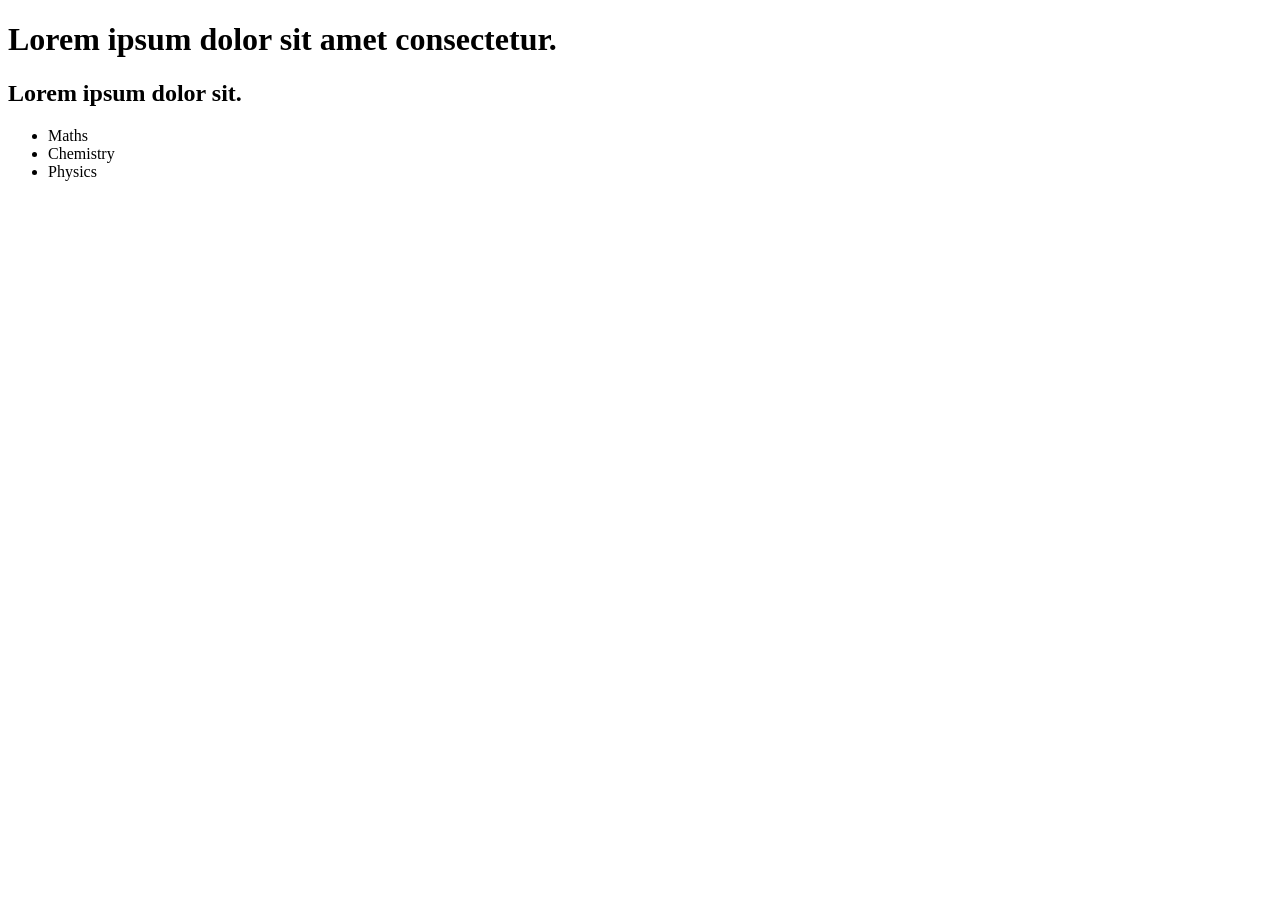
<file: basics.html>
<!DOCTYPE html>
<html lang="en">
<head>
    <meta charset="UTF-8">
    <meta name="viewport" content="width=device-width, initial-scale=1.0">
    <title>Lists</title>
</head>
<body>
    <h1>
        Lorem ipsum dolor sit amet consectetur.
    </h1>
    <h2>
        Lorem ipsum dolor sit.
    </h2>
    <ul>
        <li>Maths</li>
        <li>Chemistry</li>
        <li>Physics</li>
    </ul>
</body>
</html>
</file>
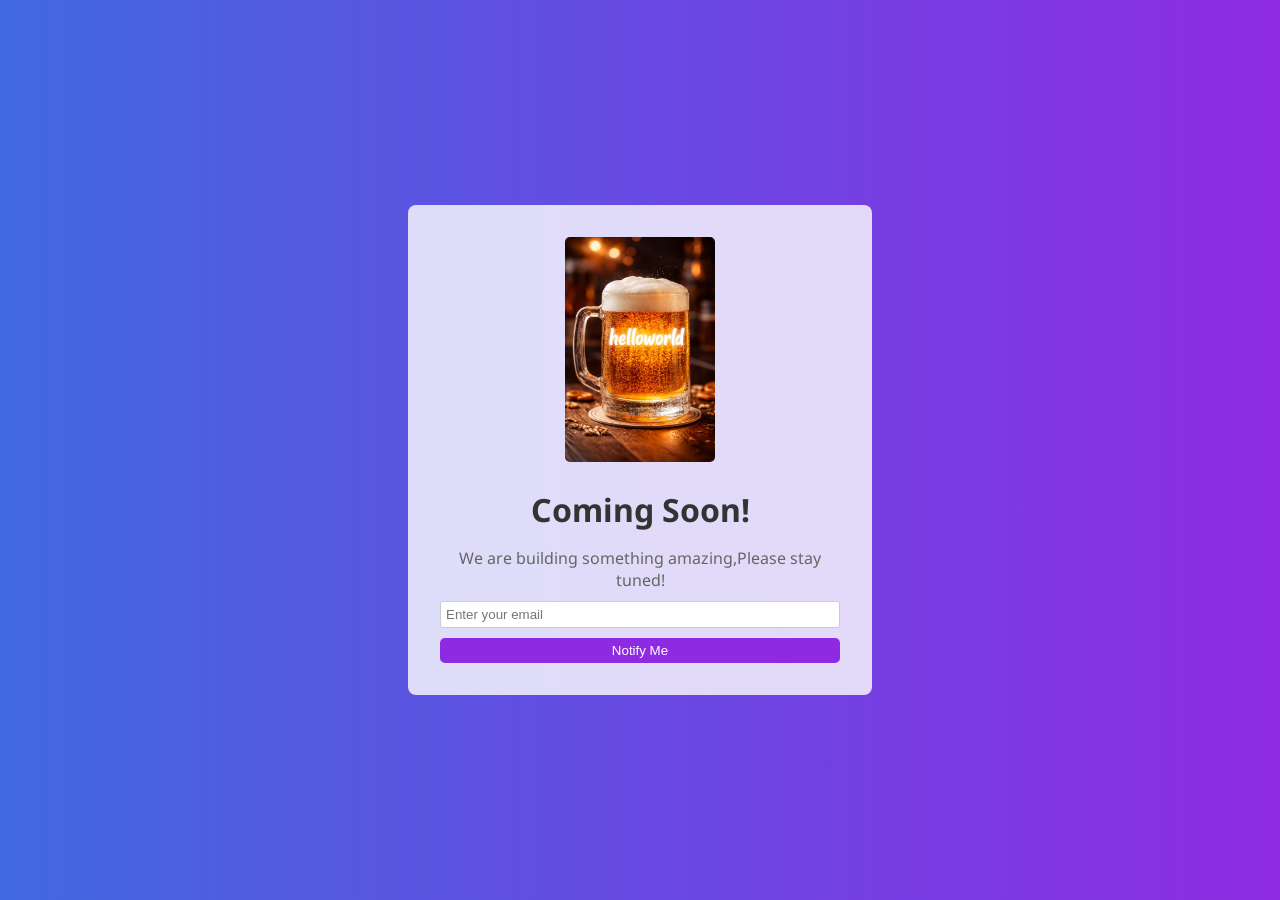
<file: coming-soon-landingpage.html>
<!DOCTYPE html>
<html lang="en">
<head>
    <meta charset="UTF-8">
    <meta name="viewport" content="width=device-width, initial-scale=1.0">
    <title>Beer-Code</title>
    <link rel="stylesheet" href="landingpage.css">
</head>
<body>
    <div class="container">
        <div class="content">
            <img src="./images/beer.png" class="logo" alt="chai logo">
            <h1>Coming Soon!</h1>
            <p>We are building something amazing,Please stay tuned!</p>
            <form id="notify-form">
                <input type="email" placeholder="Enter your email">
                <button type="submit">Notify Me</button>
            </form>
        </div>
    </div>
</body>
</html>
</file>
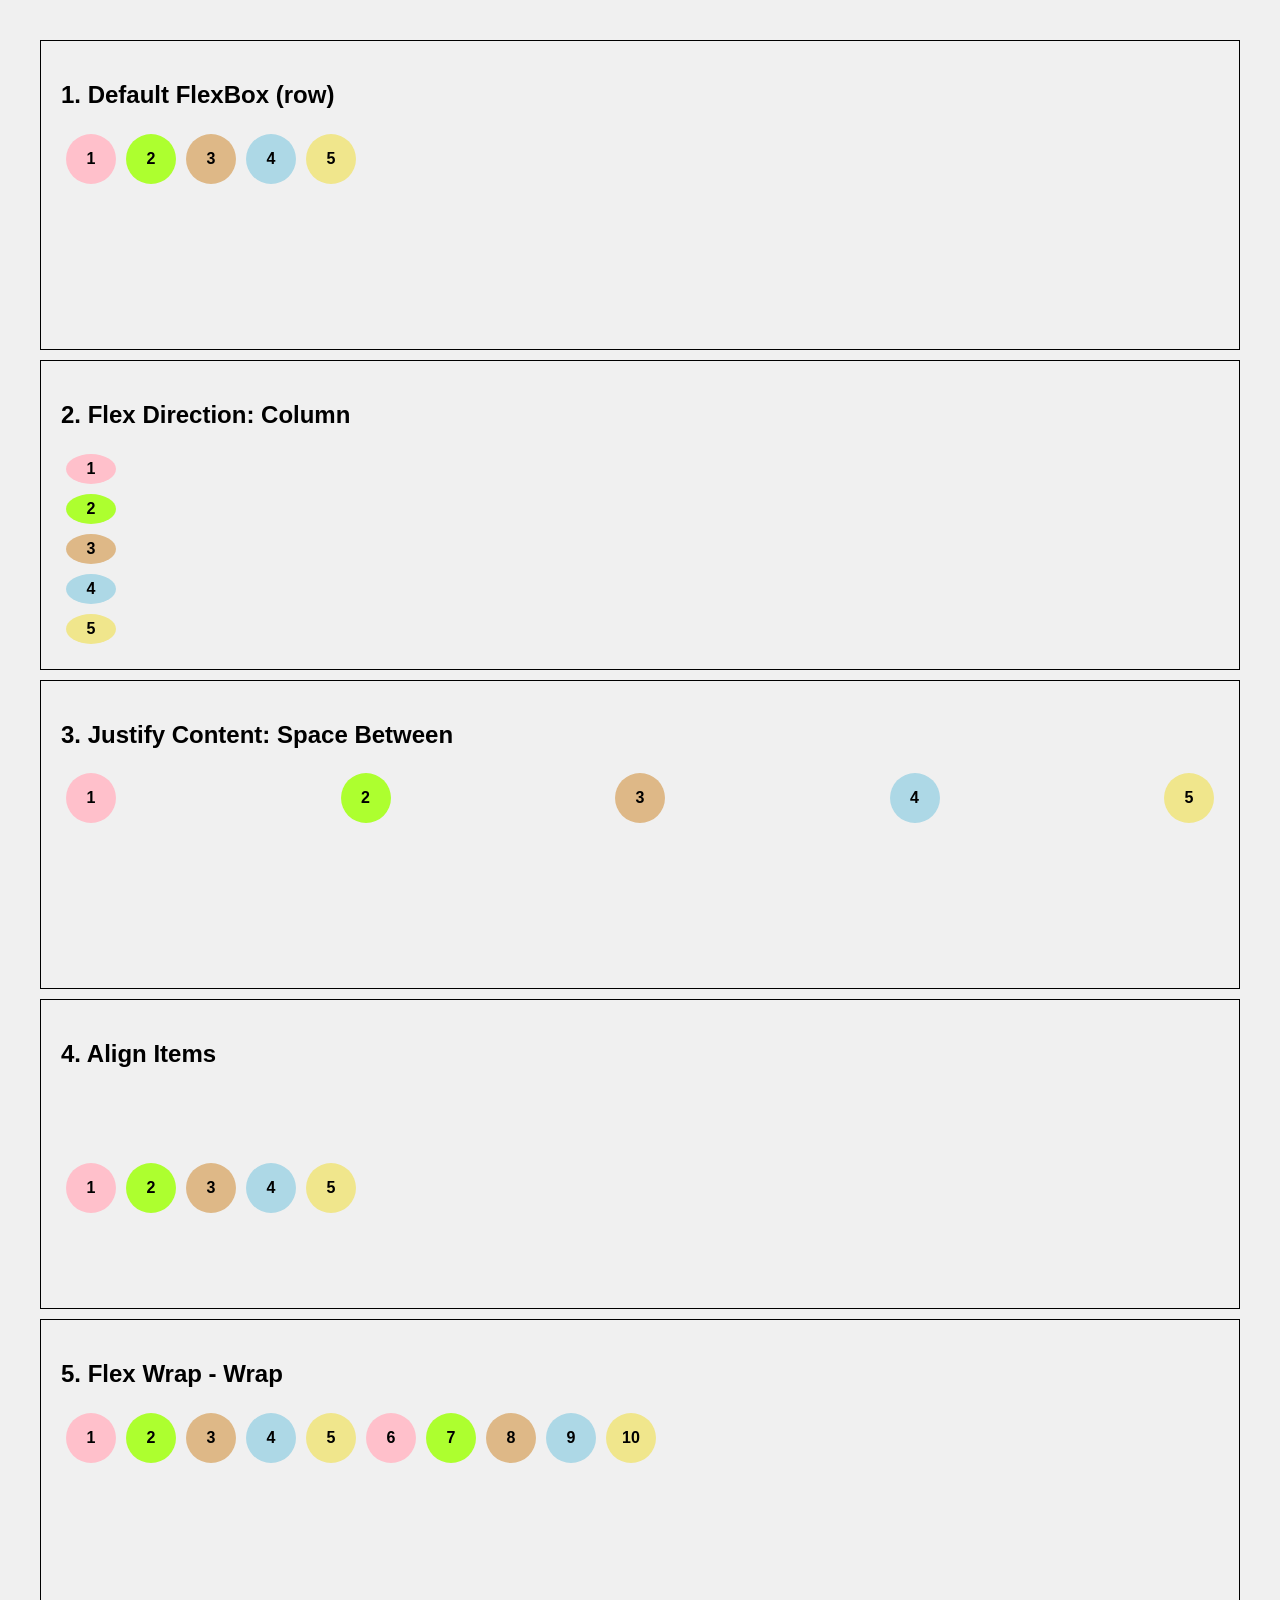
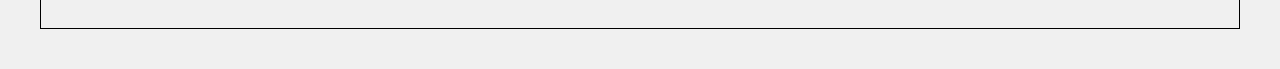
<file: flexbox.html>
<!DOCTYPE html>
<html lang="en">
<head>
    <meta charset="UTF-8">
    <meta name="viewport" content="width=device-width, initial-scale=1.0">
    <title>FlexBox</title>
    <style>
        body{
            font-family: Arial, Helvetica, sans-serif;
            background-color: #f0f0f0;
            padding: 20px;
            margin: 10px;
        }
        .container{
            border : 1px solid black;
            margin: 10px;
            padding: 20px;
        }
        .flex-container{
            display: flex;
            height: 200px;
        }
        .circle{
            width: 50px;
            height: 50px;
            border-radius: 50%;
            display: flex;
            justify-content: center;
            align-items: center;
            font-weight: bold;
            margin: 5px;
        }
        .pastel-1{
            background-color: pink;
        }
        .pastel-2{
            background-color: greenyellow;
        }
        .pastel-3{
            background-color: burlywood;
        }
        .pastel-4{
            background-color: lightblue;
        }
        .pastel-5{
            background-color: khaki;
        }
    </style>
</head>
<body>
    <div class="container">
        <h2>1. Default FlexBox (row)</h2>
        <div class="flex-container">
            <div class="circle pastel-1">1</div>
            <div class="circle pastel-2">2</div>
            <div class="circle pastel-3">3</div>
            <div class="circle pastel-4">4</div>
            <div class="circle pastel-5">5</div>
        </div>
    </div>

    <div class="container">
        <h2>2. Flex Direction: Column</h2>
        <div class="flex-container" style="flex-direction: column;">
            <div class="circle pastel-1">1</div>
            <div class="circle pastel-2">2</div>
            <div class="circle pastel-3">3</div>
            <div class="circle pastel-4">4</div>
            <div class="circle pastel-5">5</div>
        </div>
    </div>

    <div class="container">
        <h2>3. Justify Content: Space Between</h2>
        <div class="flex-container" style="justify-content: space-between;">
            <div class="circle pastel-1">1</div>
            <div class="circle pastel-2">2</div>
            <div class="circle pastel-3">3</div>
            <div class="circle pastel-4">4</div>
            <div class="circle pastel-5">5</div>
        </div>
    </div>

    <div class="container">
        <h2>4. Align Items</h2>
        <div class="flex-container" style="align-items: center;">
            <div class="circle pastel-1">1</div>
            <div class="circle pastel-2">2</div>
            <div class="circle pastel-3">3</div>
            <div class="circle pastel-4">4</div>
            <div class="circle pastel-5">5</div>
        </div>
    </div>

    <div class="container">
        <h2>5. Flex Wrap - Wrap</h2>
        <div class="flex-container" style="flex-wrap: wrap;">
            <div class="circle pastel-1">1</div>
            <div class="circle pastel-2">2</div>
            <div class="circle pastel-3">3</div>
            <div class="circle pastel-4">4</div>
            <div class="circle pastel-5">5</div>
            <div class="circle pastel-1">6</div>
            <div class="circle pastel-2">7</div>
            <div class="circle pastel-3">8</div>
            <div class="circle pastel-4">9</div>
            <div class="circle pastel-5">10</div>
        </div>
    </div>
</body>
</html>
</file>
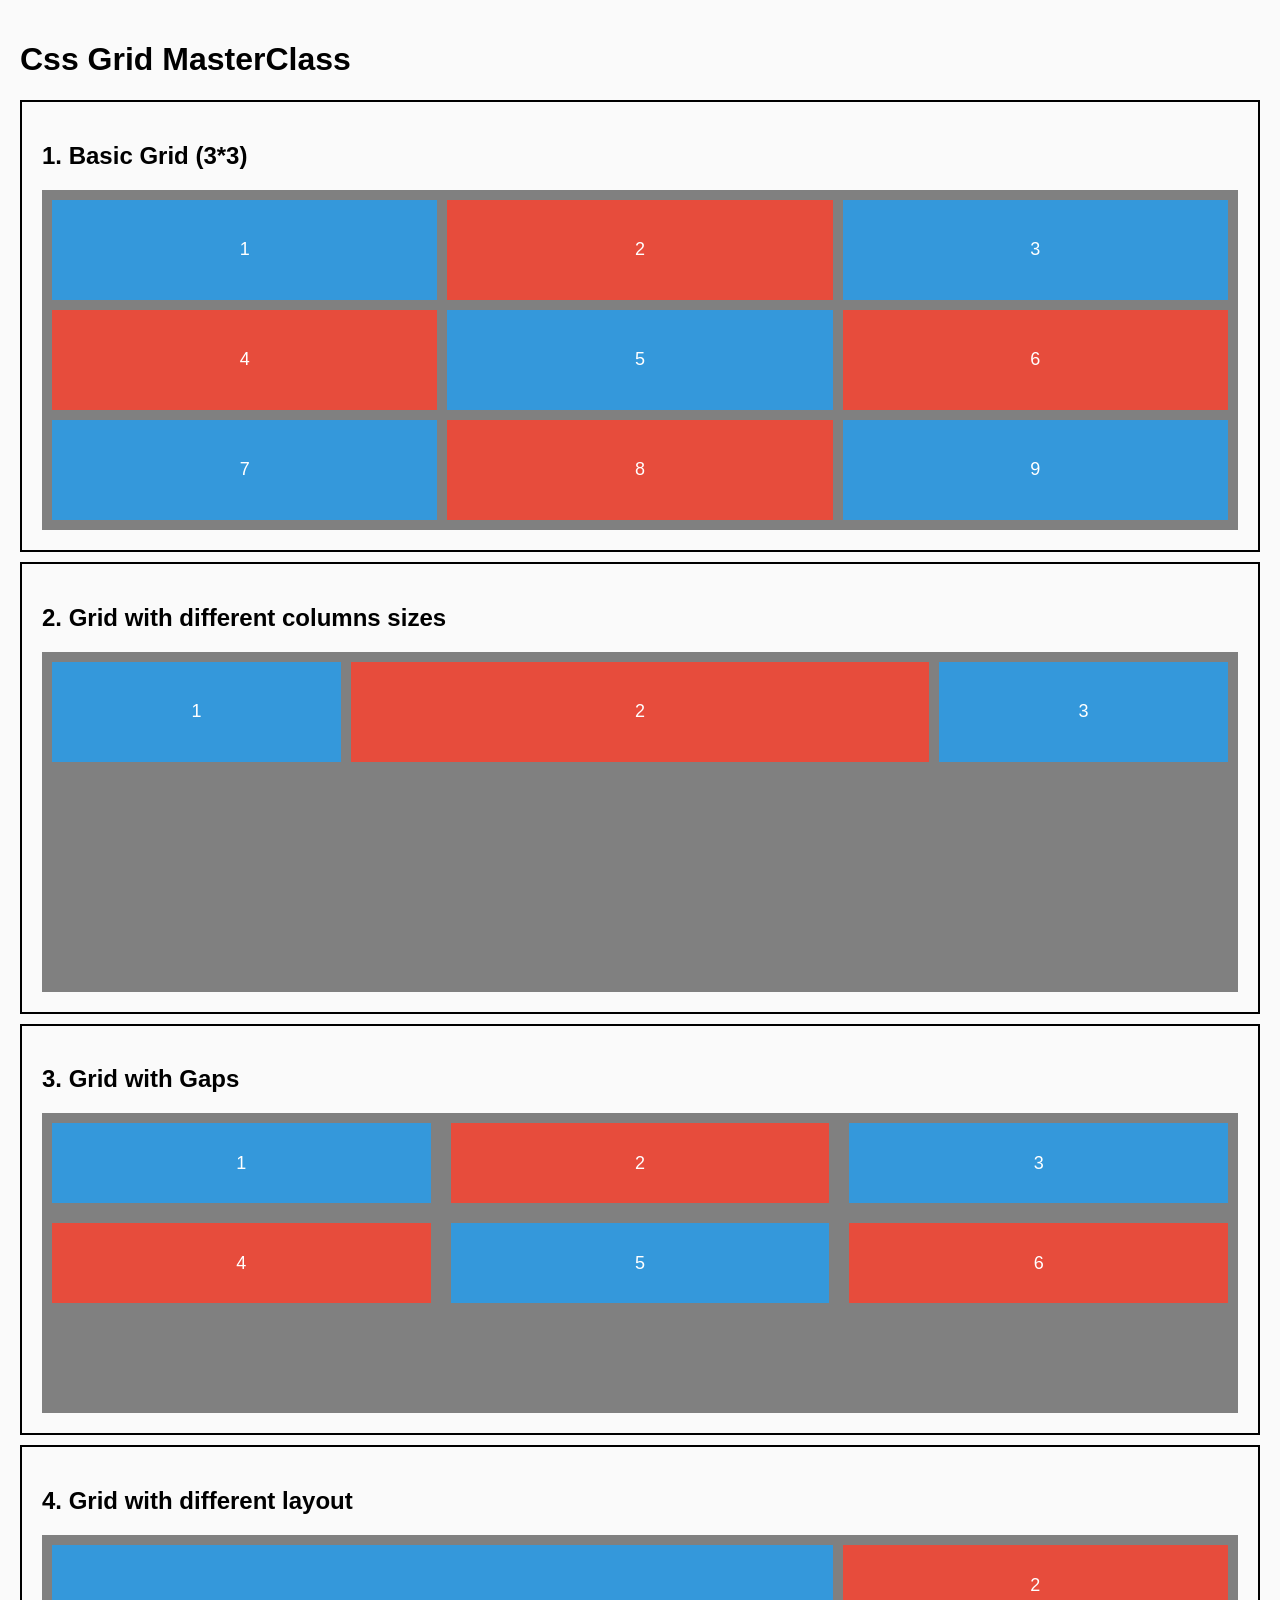
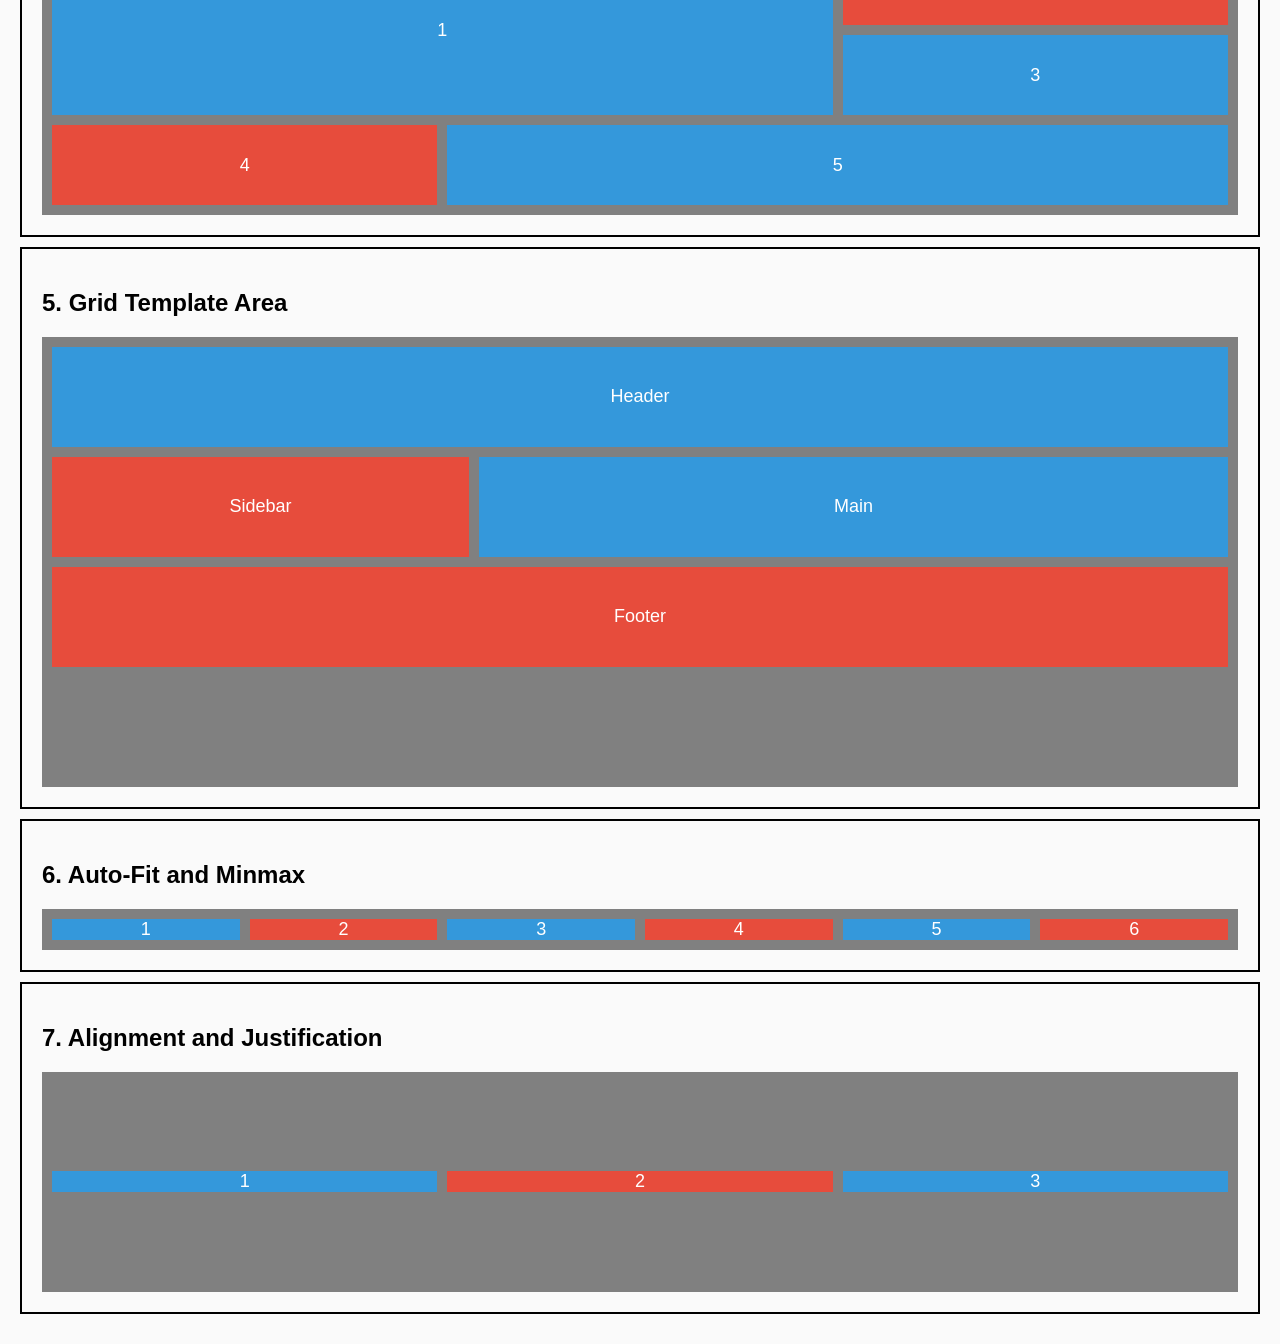
<file: grid-masterclass.html>
<!DOCTYPE html>
<html lang="en">
<head>
    <meta charset="UTF-8">
    <meta name="viewport" content="width=device-width, initial-scale=1.0">
    <title>Grid MasterClass</title>
    <style>
        body{
            background-color: #fafafa;
            padding: 10px;
            margin: 10px;
            font-family: Arial, Helvetica, sans-serif;
        }
        .container{
            border: 2px solid black;
            padding: 20px;
            margin-bottom: 10px;
        }
        .grid-container{
            display: grid;
            gap: 10px;
            background-color: grey;
            padding: 10px;
        }
        .box{
            background-color: #3498db;
            color: white;
            padding: 20x;
            display: flex;
            justify-content: center;
            align-items: center;
            font-size: 18px;
        }
        .box:nth-child(even){
            background-color: #e74c3c;
        }
       
        
    </style>
</head>
<body>
    <h1>Css Grid MasterClass</h1>
    <div class="container">
        <h2>1. Basic Grid (3*3)</h2>
        <div class="grid-container" style="grid-template-columns: repeat(3,1fr);
        grid-template-rows: repeat(3,100px);">
            <div class="box">1</div>
            <div class="box">2</div>
            <div class="box">3</div>
            <div class="box">4</div>
            <div class="box">5</div>
            <div class="box">6</div>
            <div class="box">7</div>
            <div class="box">8</div>
            <div class="box">9</div>
        </div>
    </div>

    <div class="container">
        <h2>2. Grid with different columns sizes</h2>
        <div class="grid-container" style="grid-template-columns: 1fr 2fr 1fr;
        grid-template-rows: repeat(3,100px)">
            <div class="box">1</div>
            <div class="box">2</div>
            <div class="box">3</div>
        </div>
    </div>

    <div class="container">
        <h2>3. Grid with Gaps</h2>
        <div class="grid-container" style="grid-template-columns: repeat(3,1fr);
       gap: 20px; grid-template-rows: repeat(3,80px)">
            <div class="box">1</div>
            <div class="box">2</div>
            <div class="box">3</div>
            <div class="box">4</div>
            <div class="box">5</div>
            <div class="box">6</div>
        </div>
    </div>

    <div class="container">
        <h2>4. Grid with different layout</h2>
        <div class="grid-container" style="grid-template-columns: repeat(3,1fr); grid-template-rows: repeat(3,80px)">
            <div class="box" style="grid-column: 1/3; grid-row: 1/3;">1</div>
            <div class="box">2</div>
            <div class="box">3</div>
            <div class="box">4</div>
            <div class="box" style="grid-column: 2/4;">5</div>
        </div>
    </div>

    <div class="container">
        <h2>5. Grid Template Area</h2>
        <div class="grid-container" style="grid-template-areas: 'header header header''sidebar main main''footer footer footer';
        grid-template-rows: repeat(4,100px);">
            <div class="box" style="grid-area: header;">Header</div>
            <div class="box" style="grid-area: sidebar;">Sidebar</div>
            <div class="box" style="grid-area: main;">Main</div>
            <div class="box" style="grid-area: footer;">Footer</div>
        </div>
    </div>

    <div class="container">
        <h2>6. Auto-Fit and Minmax</h2>
        <div class="grid-container" style="grid-template-columns: repeat(auto-fit,minmax(100px,1fr));">
            <div class="box">1</div>
            <div class="box">2</div>
            <div class="box">3</div>
            <div class="box">4</div>
            <div class="box">5</div>
            <div class="box">6</div>
        </div>
    </div>

    <div class="container">
        <h2>7. Alignment and Justification</h2>
        <div class="grid-container" style="grid-template-columns: repeat(3,1fr);
        height: 200px; align-items: center;">
            <div class="box">1</div>
            <div class="box">2</div>
            <div class="box">3</div>
        </div>
    </div>
</body>
</html>
</file>
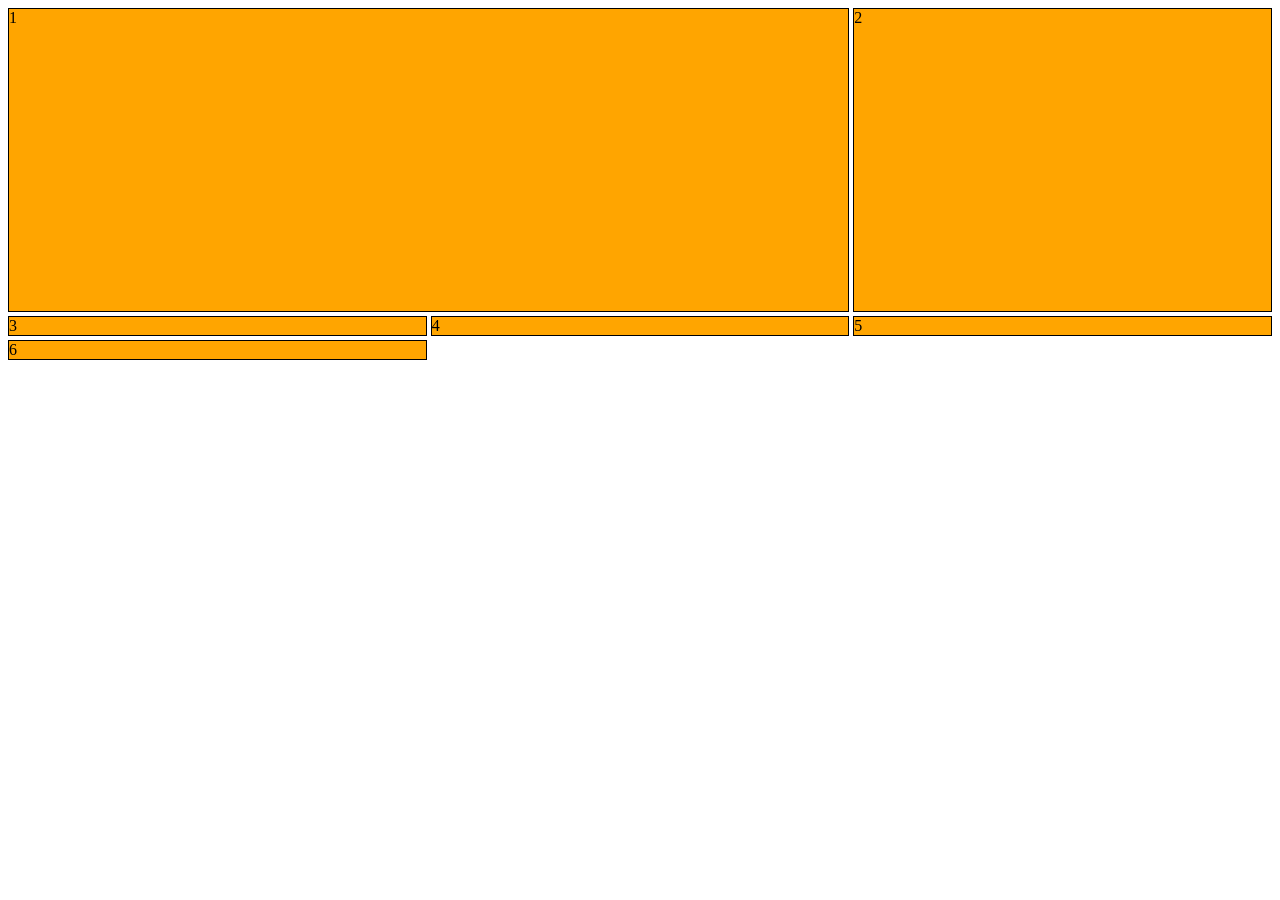
<file: gridbasics.html>
<!DOCTYPE html>
<html lang="en">
<head>
    <meta charset="UTF-8">
    <meta name="viewport" content="width=device-width, initial-scale=1.0">
    <title>Grid Basics</title>
    <style>
        .grid-container{
            display: grid;
            grid-template-columns: repeat(3, 1fr);
            grid-template-rows: 100px 200px;
            gap: 4px;
        }
        .item{
            border: 1px solid black;
            background-color: orange;
            
        }
        .item1{
            grid-column: 1/3;
            grid-row: 1/3;
        }
        .item2{
            grid-column: 3/4;
            grid-row: 1/3;
        }
    </style>
</head>
<body>
    <div class="grid-container">
        <div class="item item1">1</div>
        <div class="item item2">2</div>
        <div class="item">3</div>
        <div class="item">4</div>
        <div class="item">5</div>
        <div class="item">6</div>
    </div>

</body>
</html>
</file>
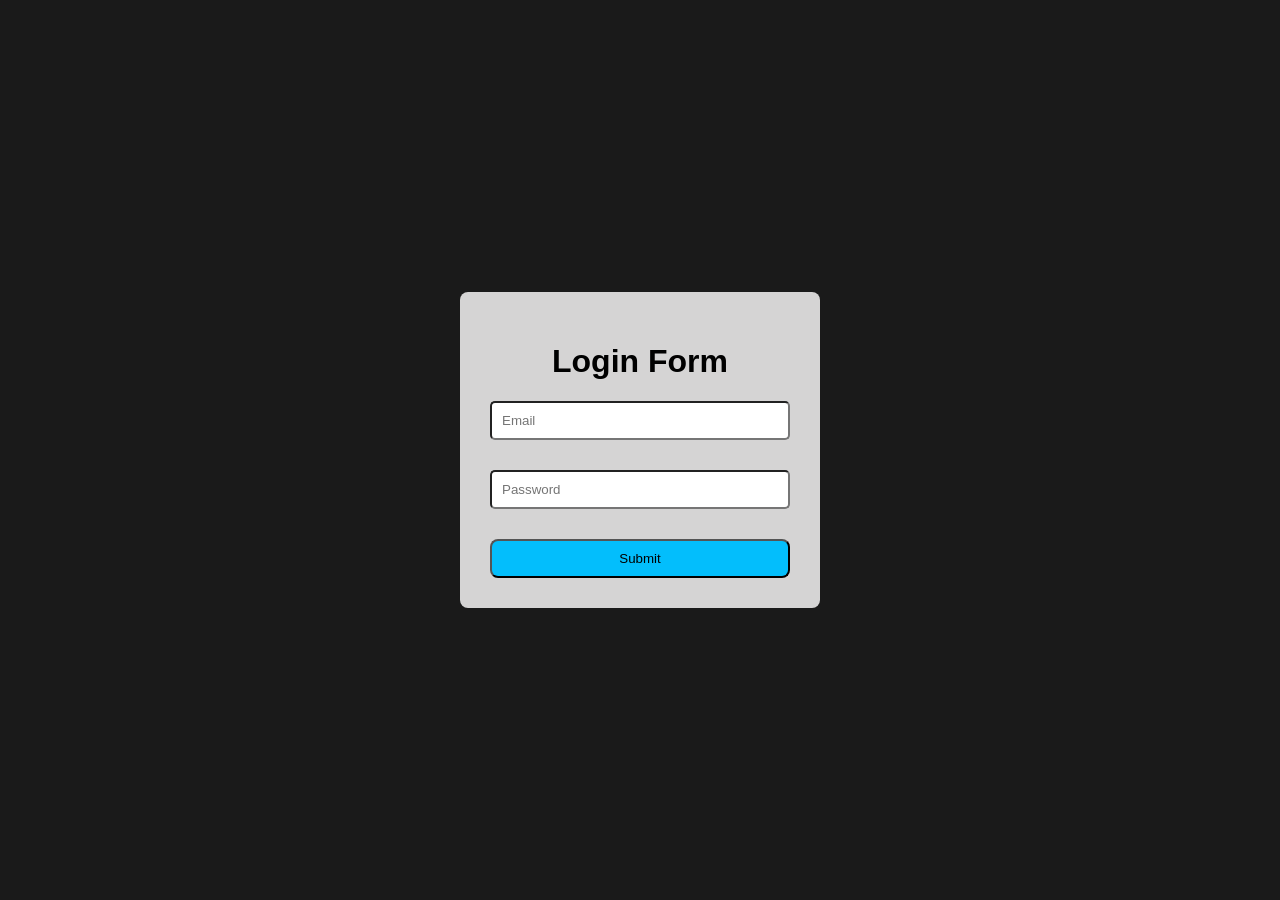
<file: login.html>
<!DOCTYPE html>
<html lang="en">
<head>
    <meta charset="UTF-8">
    <meta name="viewport" content="width=<device-width>, initial-scale=1.0">
    <title>Login Page</title>
    <link rel="stylesheet" href="login-style.css">
</head>
<body>
    <div class="card">
        <h1>Login Form</h1>
        <form>
            <input type="text" name="" id="username" placeholder="Email" >
            <input type="password" name="" id="password" placeholder="Password">
            <button type="submit">Submit</button>
        </form>
    </div>
</body>
</html>
</file>
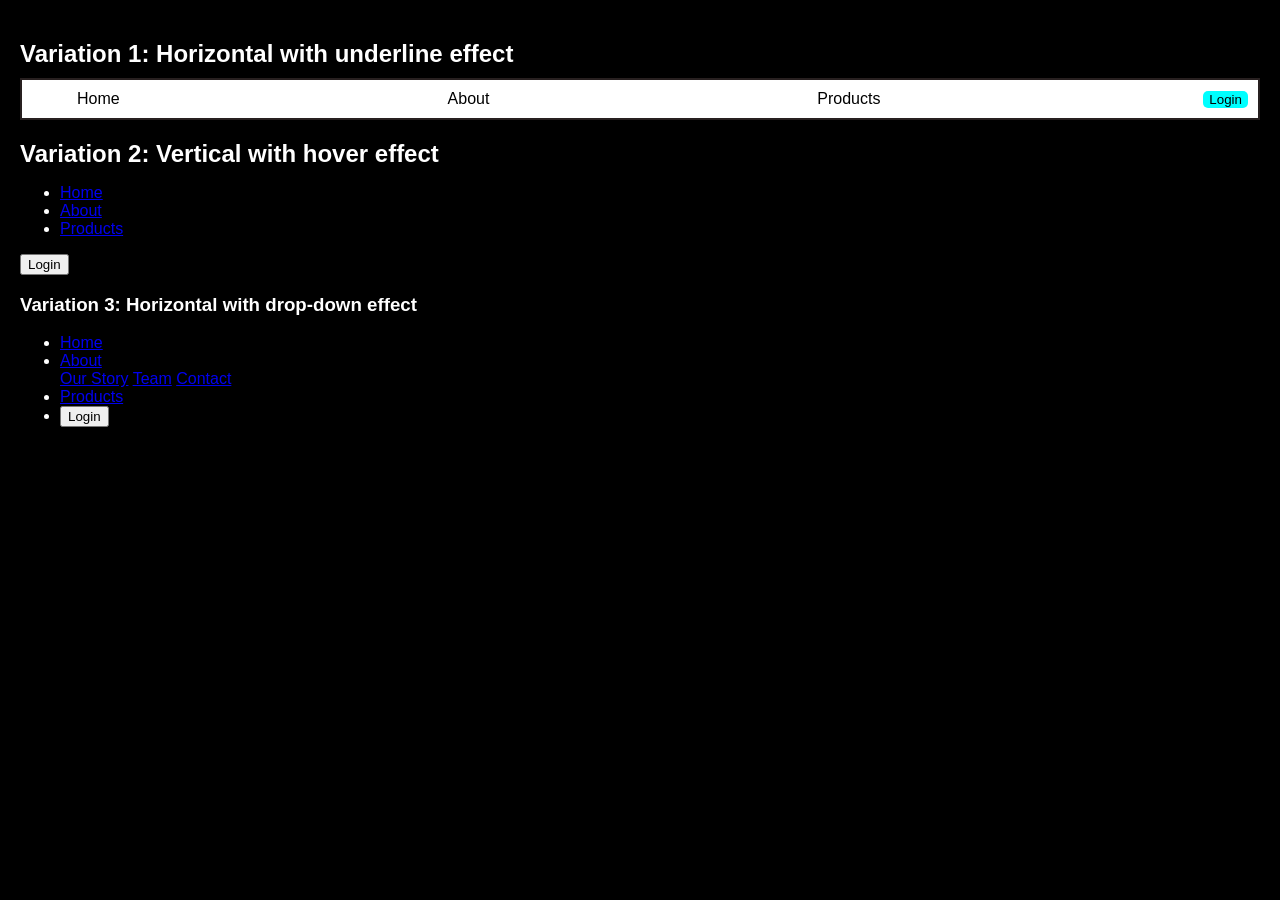
<file: nav.html>
<!DOCTYPE html>
<html lang="en">
<head>
    <meta charset="UTF-8">
    <meta name="viewport" content="width=device-width, initial-scale=1.0">
    <title>Nav Bar</title>
    <style>
        body{
            font-family: Arial,sans-serif;
            margin: 0;
            padding: 20px;
            background-color: black;
            color: white            
        }
        .nav-container {
            margin-bottom: 40px;
        }
        h2 {
            margin-bottom: 10px;
        }
        .nav1{
            border: 2px solid rgb(40, 32, 32);
            background-color: white;
            padding: 10px;
        }
        .nav1 ul {
            list-style-type: none;
            margin: 0px;
            display: flex;
            justify-content: space-between;
        }
        .nav1 li{
            display: inline;
        }
        .nav1 a {
            text-decoration: none;
            color: black;
            /* background-color: orange; */
            padding: 5px;
            position: relative;
        }
        .nav1 a::after{
            content: "";
            position: absolute;
            height: 2px;
            width: 100%;
            bottom:0;
            left:0;
            background-color: #0a65c7;
            transform: scaleX(0);
            transition: transform 0.3s
            ease-in-out;  
        }
        .nav1 a:hover::after{
            transform: scaleX(1);
        }
        .nav1 a:hover::after{

        }
        .login-button {
            border-radius: 5px;
            background-color: aqua;
            border: none;
            cursor: pointer
        }

        </style>
</head>
<body>
    <div class="nav-container">
        <h2>
            Variation 1: Horizontal with underline effect
        </h2>
        <nav class="nav1">
            <ul>
                <li><a href="#">Home</a></li>
                <li><a href="#">About</a></li>
                <li><a href="#">Products</a></li>
                <li><button class="login-button">Login</button></li>
            </ul>
        </nav>

        <h2>Variation 2: Vertical with hover effect</h2>
        <nav class="nav2">
            <ul>
                <li><a href="#">Home</a></li>
                <li><a href="#">About</a></li>
                <li><a href="#">Products</a></li>
            </ul>
            <button class="login-button1">Login</button>
        </nav>

        <h3>Variation 3: Horizontal with drop-down effect</h3>
        <nav class="nav3">
            <ul>
                <li><a href="#">Home</a></li>
                <li class="dropdown">
                    <a href="#">About</a>
                    <div class="dropdown-content">
                        <a href="#">Our Story</a>
                        <a href="#">Team</a>
                        <a href="#">Contact</a>
                    </div>
                </li>
                <li><a href="#">Products</a></li>
                <li><button class="login-button1">Login</button></li>
            </ul>
        </nav>
    </div>
</body>
</html>
</file>
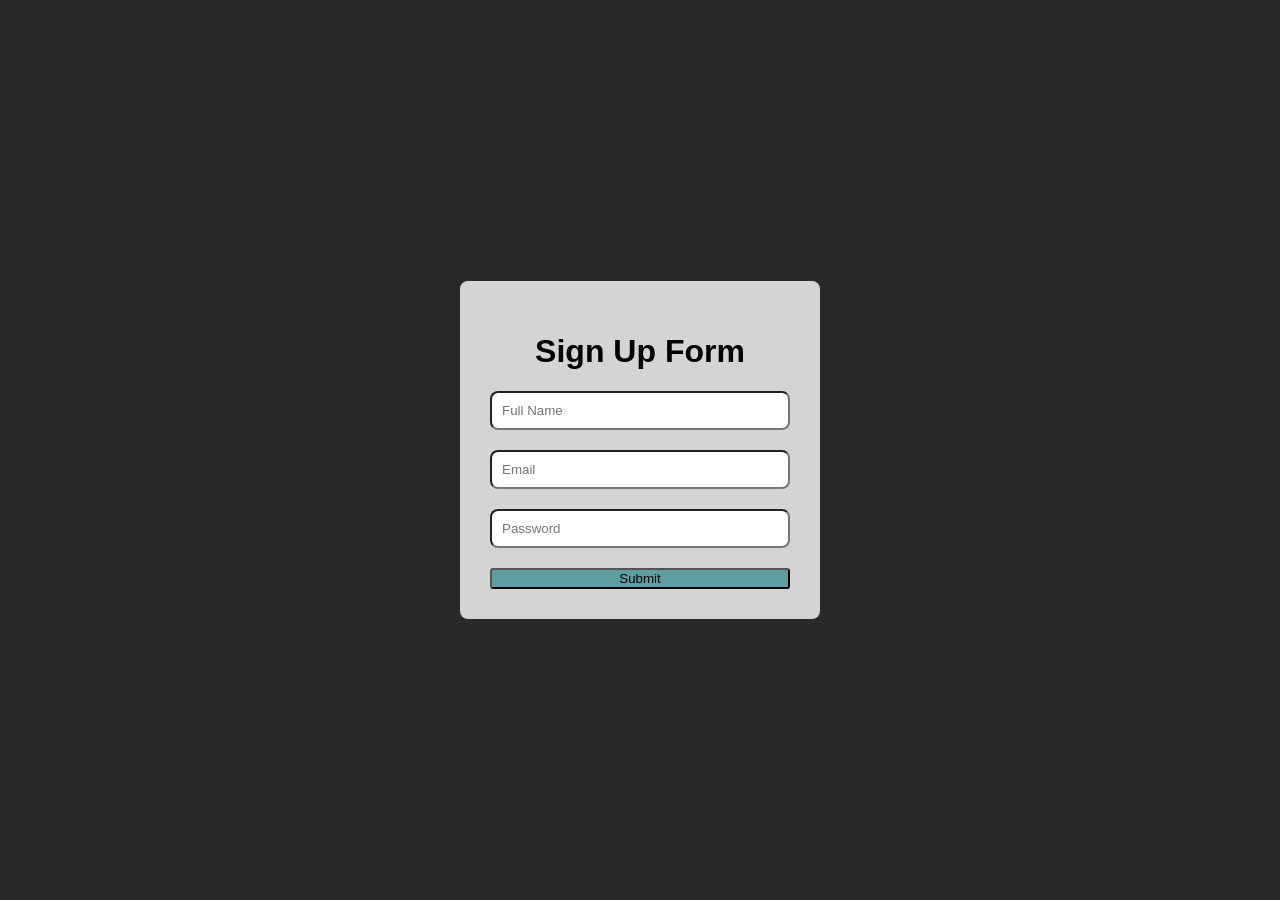
<file: signup.html>
<!DOCTYPE html>
<html lang="en">
  <head>
    <meta charset="UTF-8" />
    <meta name="viewport" content="width=device-width, initial-scale=1.0" />
    <title>SignUp Page</title>
    <style>
      body {
        margin: 0;
        padding: 0;
        height: 100vh;
        font-family: Arial, Helvetica, sans-serif;
        background-color: rgb(43, 41, 39);
        display: flex;
        justify-content: center;
        align-items: center;
      }
      .signup-container {
        border-radius: 8px;
        background-color: #d5d4d4;
        padding: 30px;
        margin: 20px;
        width: 300px;
        text-align: center;
      }
      form {
        display: flex;
        flex-direction: column;
      }
      input{
        padding: 10px;
        margin-bottom: 20px;
        border-radius: 8px;
        
      }
      button{
        border-radius: 3px;
        background-color: cadetblue; 
      }
      button:hover{
        cursor: pointer;
        background-color: burlywood;
      }
    </style>
  </head>
  <body>
    <div class="signup-container">
      <h1>Sign Up Form</h1>
      <form action="">
        <input type="text" placeholder="Full Name" />
        <input type="text" id="email" placeholder="Email" />
        <input type="password" id="password" placeholder="Password" />
        <button type="submit" value="Signup">Submit</button>
      </form>
    </div>
  </body>
</html>
</file>
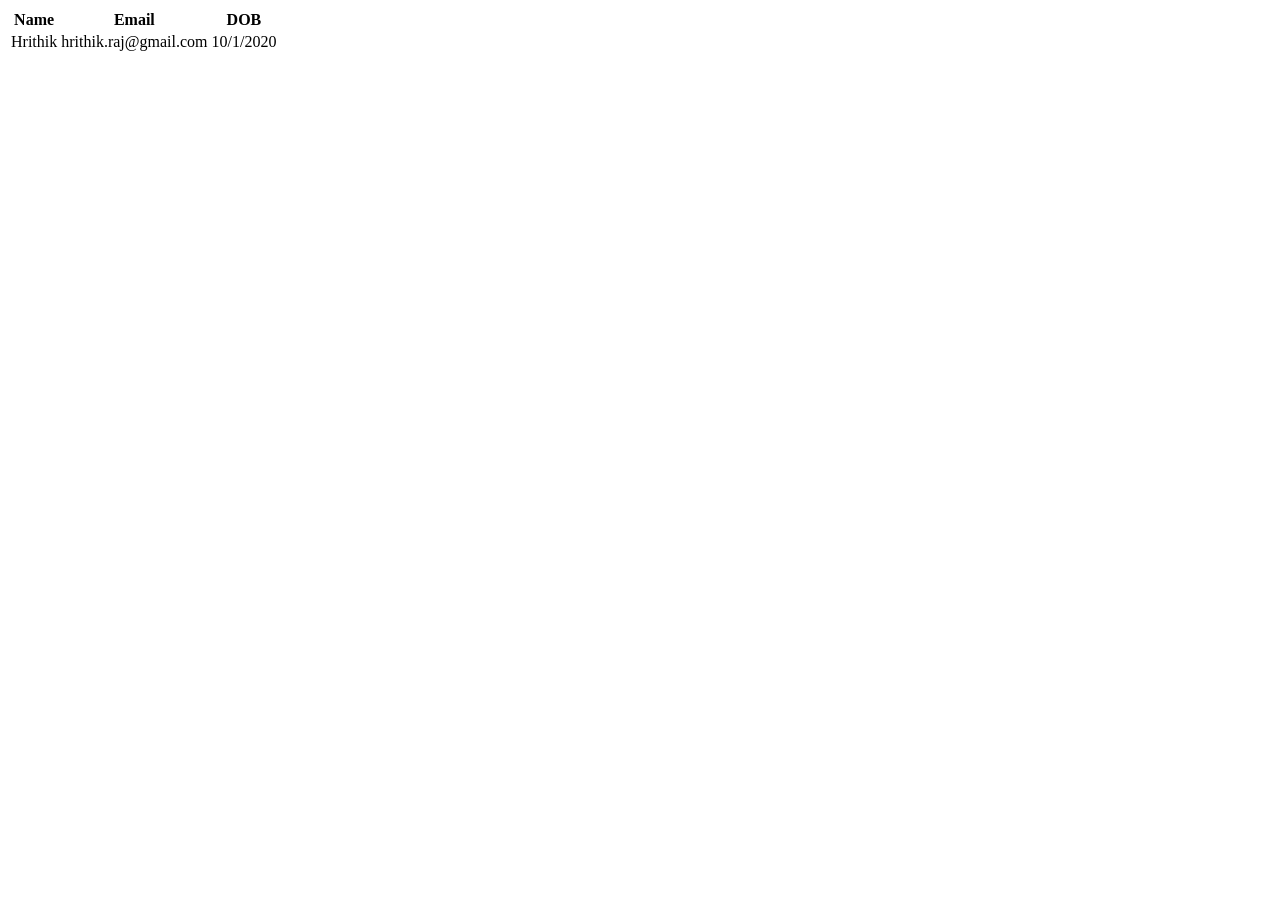
<file: tables.html>
<!DOCTYPE html>
<html lang="en">
<head>
    <meta charset="UTF-8">
    <meta name="viewport" content="width=device-width, initial-scale=1.0">
    <title>Tables</title>
</head>
<body>
    <table>
        <tr>
            <th>
                Name
            </th>
            <th>
                Email
            </th>
            <th>
                DOB
            </th>
        </tr>
        <tr>
            <td>Hrithik</td>
            <td>hrithik.raj@gmail.com</td>
            <td>10/1/2020</td>
        </tr>
    </table>
</body>
</html>
</file>
<file: landingpage.css>
@import url('https://fonts.googleapis.com/css2?family=Noto+Sans:ital,wght@0,100..900;1,100..900&display=swap');

body{
    margin:0;
    padding: 0;
    height: 100vh;
    font-family: "Noto Sans", sans-serif;
}
.container{
    height: 100%;
    background: linear-gradient(270deg,#8e2be2, #4169e1);
    display: flex;
    align-items: center;
    justify-content: center;
}
.content{
    text-align: center;
    background-color: rgba(255, 255, 255, 0.8);
    padding: 2rem;
    border-radius: 8px;
    max-width: 400px;
}
.logo{
    width: 150px;
    object-fit: contain ;
    border-radius: 5px;
}
h1{
    color: #333;
    margin-bottom: 10px;
}
p{
    color: #666;
    margin-bottom: 10px;
}
form{
    display: flex;
    flex-direction: column;
}
input{
    padding: 5px;
    border-radius: 3px;
    border: 1px solid #ccc;
    margin-bottom: 10px;
}
button{
    border-radius: 5px;
    padding: 5px;
    background-color: #8e2be2;
    color: #fff;
    border: none;
    cursor: pointer;
    transition: background-color 0.3s ease-in-out;
}

button:hover{
    background-color: #7a1dd1;

}
</file>
<file: login-style.css>
body {
    font-family : Arial, Helvetica, sans-serif;
    background-color: #1a1a1a;
    height : 100vh;
    margin : 0;
    padding: 0;
    display : flex;
    justify-content : center;
    align-items : center;

}

.card {
    border-radius : 8px;
    background-color : #d5d4d4;
    padding: 30px;
    margin : 20px;
    width: 300px;
    text-align : center; 
}

form {
    display : flex;
    flex-direction : column;
}

input{
    padding: 10px;
    border-radius : 5px;
    margin-bottom: 30px;
}

button {
    border-radius: 8px;
    padding: 10px;
    background-color: #03befc;

}

button:hover{
    cursor: pointer;
    background-color: #2266e3;
}
</file>
